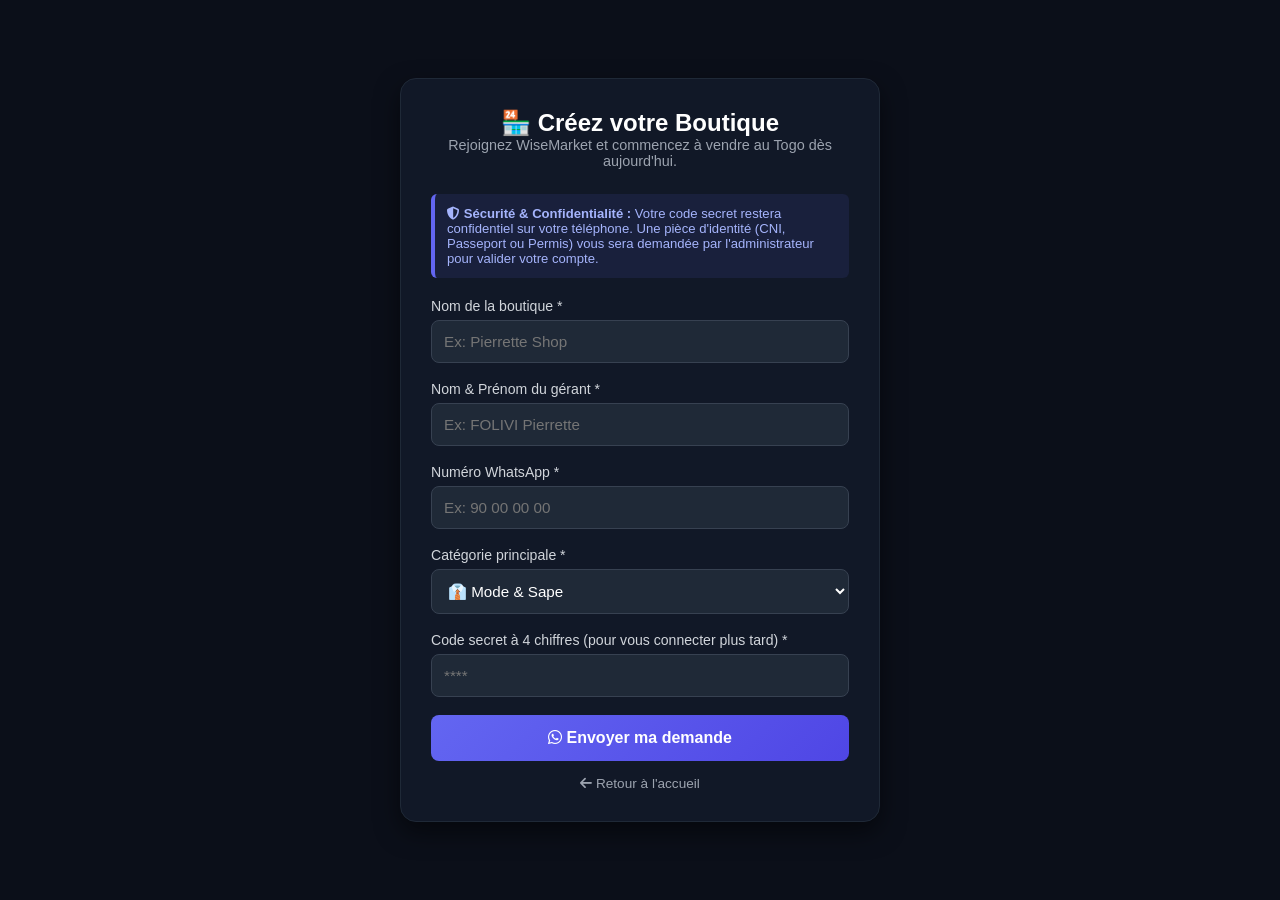
<file: creerboutique.html>
<!DOCTYPE html>
<html lang="fr">
<head>
  <meta charset="UTF-8">
  <meta name="viewport" content="width=device-width, initial-scale=1.0">
  <title>Créer ma boutique — WiseMarket</title>
  
  <link rel="icon" type="image/png" href="logo1.png">
  <link rel="manifest" href="manifest.json">
  <meta name="theme-color" content="#111827">

  <link rel="stylesheet" href="style.css">
  <link rel="stylesheet" href="https://cdnjs.cloudflare.com/ajax/libs/font-awesome/6.4.0/css/all.min.css">

  <style>
    body {
      background-color: #0b0f19;
      color: #f3f4f6;
      font-family: 'Segoe UI', Tahoma, Geneva, Verdana, sans-serif;
      margin: 0;
      padding: 20px;
      display: flex;
      justify-content: center;
      align-items: center;
      min-height: 100vh;
    }
    .form-card {
      background: #111827;
      border: 1px solid #1f2937;
      padding: 30px;
      border-radius: 16px;
      max-width: 480px;
      width: 100%;
      box-shadow: 0 10px 25px rgba(0,0,0,0.5);
    }
    .form-card h2 {
      margin-top: 0;
      color: #fff;
      font-size: 1.5rem;
      text-align: center;
    }
    .form-card p {
      color: #9ca3af;
      font-size: 0.9rem;
      text-align: center;
      margin-bottom: 25px;
    }
    .form-group {
      margin-bottom: 18px;
    }
    .form-group label {
      display: block;
      margin-bottom: 6px;
      color: #d1d5db;
      font-size: 0.88rem;
      font-weight: 500;
    }
    .form-group input, .form-group select, .form-group textarea {
      width: 100%;
      padding: 12px;
      background: #1f2937;
      border: 1px solid #374151;
      border-radius: 8px;
      color: #fff;
      font-size: 0.95rem;
      outline: none;
      box-sizing: border-box;
    }
    .form-group input:focus, .form-group select:focus {
      border-color: #6366f1;
    }
    .security-notice {
      background: rgba(99, 102, 241, 0.1);
      border-left: 4px solid #6366f1;
      padding: 12px;
      border-radius: 6px;
      font-size: 0.82rem;
      color: #a5b4fc;
      margin-bottom: 20px;
    }
    .btn-submit {
      width: 100%;
      background: linear-gradient(135deg, #6366f1, #4f46e5);
      color: white;
      border: none;
      padding: 14px;
      border-radius: 8px;
      font-weight: bold;
      font-size: 1rem;
      cursor: pointer;
      transition: background 0.3s;
    }
    .btn-submit:hover {
      background: linear-gradient(135deg, #4f46e5, #4338ca);
    }
    .back-link {
      display: block;
      text-align: center;
      margin-top: 15px;
      color: #9ca3af;
      text-decoration: none;
      font-size: 0.85rem;
    }
    .back-link:hover {
      color: #fff;
    }
  </style>
</head>
<body>

  <div class="form-card">
    <h2>🏪 Créez votre Boutique</h2>
    <p>Rejoignez WiseMarket et commencez à vendre au Togo dès aujourd'hui.</p>

    <div class="security-notice">
      <i class="fa-solid fa-shield-halved"></i> <strong>Sécurité & Confidentialité :</strong> Votre code secret restera confidentiel sur votre téléphone. Une pièce d'identité (CNI, Passeport ou Permis) vous sera demandée par l'administrateur pour valider votre compte.
    </div>

    <form onsubmit="soumettreBoutique(event)">
      <div class="form-group">
        <label for="nomBoutique">Nom de la boutique *</label>
        <input type="text" id="nomBoutique" placeholder="Ex: Pierrette Shop" required>
      </div>

      <div class="form-group">
        <label for="nomProprio">Nom & Prénom du gérant *</label>
        <input type="text" id="nomProprio" placeholder="Ex: FOLIVI Pierrette" required>
      </div>

      <div class="form-group">
        <label for="telephone">Numéro WhatsApp *</label>
        <input type="tel" id="telephone" placeholder="Ex: 90 00 00 00" required>
      </div>

      <div class="form-group">
        <label for="categorieBoutique">Catégorie principale *</label>
        <select id="categorieBoutique" required>
          <option value="mode">👔 Mode & Sape</option>
          <option value="electronique">📱 Tech & Gadgets</option>
          <option value="parfums">✨ Parfums & Cosmétique</option>
          <option value="restauration">🍲 Nourriture & Restauration</option>
          <option value="sur-mesure">🎨 Sur-mesure & Artisanat</option>
        </select>
      </div>

      <div class="form-group">
        <label for="codeSecret">Code secret à 4 chiffres (pour vous connecter plus tard) *</label>
        <input type="password" id="codeSecret" maxlength="6" placeholder="****" required>
      </div>

      <button type="submit" class="btn-submit"><i class="fa-brands fa-whatsapp"></i> Envoyer ma demande</button>
    </form>

    <a href="index.html" class="back-link"><i class="fa-solid fa-arrow-left"></i> Retour à l'accueil</a>
  </div>

  <script>
    function soumettreBoutique(event) {
      event.preventDefault();
      
      const nom = document.getElementById('nomBoutique').value.trim();
      const proprio = document.getElementById('nomProprio').value.trim();
      const tel = document.getElementById('telephone').value.trim();
      const cat = document.getElementById('categorieBoutique').value;
      const code = document.getElementById('codeSecret').value.trim();

      if (nom && proprio && tel && code) {
        // Enregistrement confidentiel du code uniquement en local
        localStorage.setItem('maBoutiqueNom', nom);
        localStorage.setItem('maBoutiqueCode', code);
        
        // Message WhatsApp SANS le code secret
        const monNumero = "22872119966";
        const text = `Bonjour WiseMarket ! 🏪%0A%0AJe souhaite devenir vendeur sur la plateforme (1er mois gratuit).%0A%0A👤 *Gérant* : ${encodeURIComponent(proprio)}%0A🏢 *Boutique* : ${encodeURIComponent(nom)}%0A📱 *WhatsApp* : ${encodeURIComponent(tel)}%0A🏷️ *Catégorie* : ${encodeURIComponent(cat)}%0A%0A⚠️ *Note* : Je tiens à disposition ma pièce d'identité (CNI / Passeport / Permis) pour la vérification du compte.`;

        alert("Redirection vers WhatsApp pour valider votre inscription avec l'administrateur !");
        window.open(`https://wa.me/${monNumero}?text=${text}`, '_blank');
      }
    }
  </script>
</body>
          </html>
</file>
<file: style.css>
/* Reset & Styles généraux */
* {
  box-sizing: border-box;
  margin: 0;
  padding: 0;
  font-family: 'Segoe UI', Tahoma, Geneva, Verdana, sans-serif;
}
body {
  background-color: #0b0f19;
  color: #f3f4f6;
  padding-bottom: 20px;
}

/* En-tête */
.navbar {
  display: flex;
  justify-content: space-between;
  align-items: center;
  padding: 15px 20px;
  background: #111827;
  border-bottom: 1px solid #1f2937;
  position: sticky;
  top: 0;
  z-index: 100;
}
.logo {
  font-size: 1.3rem;
  font-weight: bold;
  color: #fff;
}
.logo span { color: #10b981; }
.header-actions {
  display: flex;
  align-items: center;
  gap: 10px;
}
.btn-boutique {
  background: #1f2937;
  color: #fff;
  border: 1px solid #374151;
  padding: 8px 12px;
  border-radius: 8px;
  font-weight: 600;
  font-size: 0.85rem;
  cursor: pointer;
}
.btn-burger {
  background: none;
  border: none;
  color: #fff;
  font-size: 1.4rem;
  cursor: pointer;
  padding: 5px;
}

/* Menu Latéral Sidebar (CORRIGÉ POUR ÉCRAN MOBILE) */
.sidebar {
  position: fixed;
  top: 0;
  right: -300px;
  width: 280px;
  height: 100vh; /* Ajusté à la hauteur exacte de l'écran */
  background: #0f172a;
  color: white;
  z-index: 1000;
  transition: right 0.3s ease;
  padding: 20px;
  display: flex;
  flex-direction: column;
  justify-content: space-between;
  overflow-y: auto; /* Active le défilement fluide sur petits écrans */
}
.sidebar.open { right: 0; }
.sidebar-header {
  display: flex;
  justify-content: space-between;
  align-items: center;
  border-bottom: 1px solid #1e293b;
  padding-bottom: 15px;
}
.btn-close {
  background: none;
  border: none;
  color: white;
  font-size: 1.8rem;
  cursor: pointer;
}
.sidebar-links {
  list-style: none;
  padding: 10px 0;
  flex: 0 1 auto; /* Ajuste l'espace pour ne pas pousser les boutons vers le bas */
}
.sidebar-links li { margin-bottom: 12px; }
.sidebar-links a {
  color: #cbd5e1;
  text-decoration: none;
  font-size: 1rem;
  display: flex;
  align-items: center;
  gap: 12px;
}

/* Zone Auth Sidebar (BOUTONS DIRECTEMENT VISIBLES) */
.sidebar-auth {
  display: flex;
  flex-direction: column;
  gap: 10px;
  padding: 10px 0;
  border-top: 1px solid #1e293b;
  margin-top: auto;
}
.btn-connexion {
  background: transparent;
  color: #fff;
  border: 1px solid #334155;
  padding: 12px;
  border-radius: 8px;
  font-weight: bold;
  cursor: pointer;
  width: 100%;
}
.btn-vendre {
  display: block;
  text-align: center;
  background: #2563eb;
  color: white;
  padding: 12px;
  border-radius: 8px;
  text-decoration: none;
  font-weight: bold;
  width: 100%;
}
.sidebar-footer {
  text-align: center;
  font-size: 0.75rem;
  color: #64748b;
  margin-top: 10px;
}
.overlay {
  position: fixed;
  top:0; left:0; width:100%; height:100%;
  background: rgba(0,0,0,0.6);
  display: none;
  z-index: 999;
}
.overlay.active { display: block; }

/* Masquer automatiquement le bouton du chat lors de l'ouverture du menu */
.sidebar.open ~ .chat-widget-btn,
.sidebar.open ~ #chatBox {
  display: none !important;
}

/* Hero Section */
.hero {
  text-align: center;
  padding: 30px 15px 15px;
  max-width: 800px;
  margin: 0 auto;
}
.badge {
  display: inline-block;
  background: rgba(16, 185, 129, 0.1);
  color: #10b981;
  padding: 6px 14px;
  border-radius: 20px;
  font-size: 0.8rem;
  margin-bottom: 15px;
  border: 1px solid rgba(16, 185, 129, 0.2);
}
.hero h1 {
  font-size: 1.6rem;
  line-height: 1.2;
  margin-bottom: 12px;
}
.hero h1 span { color: #818cf8; }
.hero p {
  color: #9ca3af;
  font-size: 0.85rem;
  margin-bottom: 20px;
}
.search-bar {
  display: flex;
  gap: 8px;
  background: #1f2937;
  padding: 6px;
  border-radius: 10px;
  border: 1px solid #374151;
}
.search-bar input {
  flex: 1;
  background: none;
  border: none;
  color: #fff;
  padding: 8px;
  outline: none;
  font-size: 0.85rem;
}
.search-bar button {
  background: #6366f1;
  color: #fff;
  border: none;
  padding: 8px 14px;
  border-radius: 8px;
  cursor: pointer;
}

/* Stats */
.stats-container {
  display: flex;
  justify-content: space-around;
  background: #111827;
  padding: 15px 10px;
  margin: 20px 15px;
  border-radius: 12px;
  border: 1px solid #1f2937;
  text-align: center;
}
.stat-card h3 {
  font-size: 1.3rem;
  color: #818cf8;
}
.stat-card p {
  font-size: 0.75rem;
  color: #9ca3af;
}

/* Catégories */
.categories-section { padding: 15px; }
.categories-section h2 { font-size: 1.1rem; margin-bottom: 12px; }
.categories-grid {
  display: flex;
  gap: 8px;
  overflow-x: auto;
  padding-bottom: 8px;
}
.cat-btn {
  background: #1f2937;
  color: #9ca3af;
  border: 1px solid #374151;
  padding: 6px 14px;
  border-radius: 20px;
  white-space: nowrap;
  font-size: 0.85rem;
  cursor: pointer;
}
.cat-btn.active {
  background: #6366f1;
  color: white;
  border-color: #6366f1;
}

/* Produits */
.products-section { padding: 15px; }
.products-section h2 { font-size: 1.1rem; margin-bottom: 12px; }
.products-grid {
  display: grid;
  grid-template-columns: repeat(auto-fill, minmax(160px, 1fr));
  gap: 15px;
}

/* Design des Cartes Produits */
.product-card {
  background: #111827;
  border: 1px solid #1f2937;
  border-radius: 12px;
  overflow: hidden;
  display: flex;
  flex-direction: column;
  justify-content: space-between;
  transition: transform 0.2s, border-color 0.2s;
}
.product-card:hover {
  transform: translateY(-4px);
  border-color: #374151;
}
.product-card img {
  width: 100%;
  height: 160px;
  object-fit: cover;
  background-color: #1f2937;
}
.product-info {
  padding: 12px;
  display: flex;
  flex-direction: column;
  flex: 1;
  justify-content: space-between;
}
.badge-cat {
  font-size: 0.72rem;
  color: #818cf8;
  font-weight: 600;
  text-transform: uppercase;
  margin-bottom: 4px;
  display: block;
}
.product-info h3 {
  font-size: 0.9rem;
  color: #fff;
  margin: 4px 0;
  line-height: 1.3;
}
.vendeur-name {
  font-size: 0.78rem;
  color: #9ca3af;
  margin-bottom: 4px;
}
.custom-note {
  font-size: 0.72rem;
  color: #10b981;
  font-weight: 500;
  margin-bottom: 8px;
}
.price-row {
  display: flex;
  justify-content: space-between;
  align-items: center;
  margin-top: 10px;
  gap: 6px;
}
.price {
  font-weight: bold;
  color: #10b981;
  font-size: 0.9rem;
}
.btn-commander {
  background: #6366f1;
  color: white;
  border: none;
  padding: 6px 10px;
  border-radius: 6px;
  cursor: pointer;
  font-size: 0.78rem;
  font-weight: 600;
  transition: background 0.2s;
}
.btn-commander:hover {
  background: #4f46e5;
}

/* Support */
.support-banner {
  background: #1e1b4b;
  border: 1px solid #3730a3;
  color: white;
  text-align: center;
  padding: 20px 15px;
  border-radius: 14px;
  margin: 30px 15px 15px;
}
.support-icon { font-size: 1.8rem; margin-bottom: 6px; color: #818cf8; }
.support-banner h3 { font-size: 1rem; margin-bottom: 4px; }
.support-banner p { font-size: 0.8rem; color: #c7d2fe; margin-bottom: 12px; }
.btn-support {
  display: inline-block;
  background: #f97316;
  color: white;
  padding: 10px 18px;
  border-radius: 8px;
  text-decoration: none;
  font-weight: bold;
  font-size: 0.85rem;
}

/* Footer Pro Nettoyé */
.footer-pro {
  background: #030712;
  color: #94a3b8;
  padding: 30px 15px 15px;
  margin-top: 30px;
  border-top: 1px solid #1f2937;
}
.footer-grid {
  display: grid;
  grid-template-columns: 1fr;
  gap: 20px;
  margin-bottom: 25px;
}
.footer-col h3 { color: white; margin-bottom: 8px; font-size: 1.1rem; }
.footer-col h4 { color: white; margin-bottom: 10px; font-size: 0.9rem; }
.footer-col p { font-size: 0.8rem; color: #64748b; line-height: 1.4; }
.footer-col ul { list-style: none; padding: 0; margin: 0; }
.footer-col ul li { margin-bottom: 6px; }
.footer-col a { color: #94a3b8; text-decoration: none; font-size: 0.85rem; }
.footer-bottom {
  border-top: 1px solid #1e293b;
  padding-top: 15px;
  text-align: center;
  font-size: 0.8rem;
  color: #64748b;
  display: flex;
  flex-direction: column;
  gap: 6px;
}
.togo-badge { color: #10b981; font-weight: bold; }
.payments { font-weight: 500; color: #94a3b8; }

/* Adaptation Écran PC / Tablette (Responsive) */
@media (min-width: 768px) {
  .footer-grid {
    grid-template-columns: repeat(4, 1fr);
  }
  .products-grid {
    grid-template-columns: repeat(auto-fill, minmax(220px, 1fr));
    gap: 20px;
  }
  .product-card img {
    height: 190px;
  }
  .hero h1 {
    font-size: 2.2rem;
  }
  }
</file>
